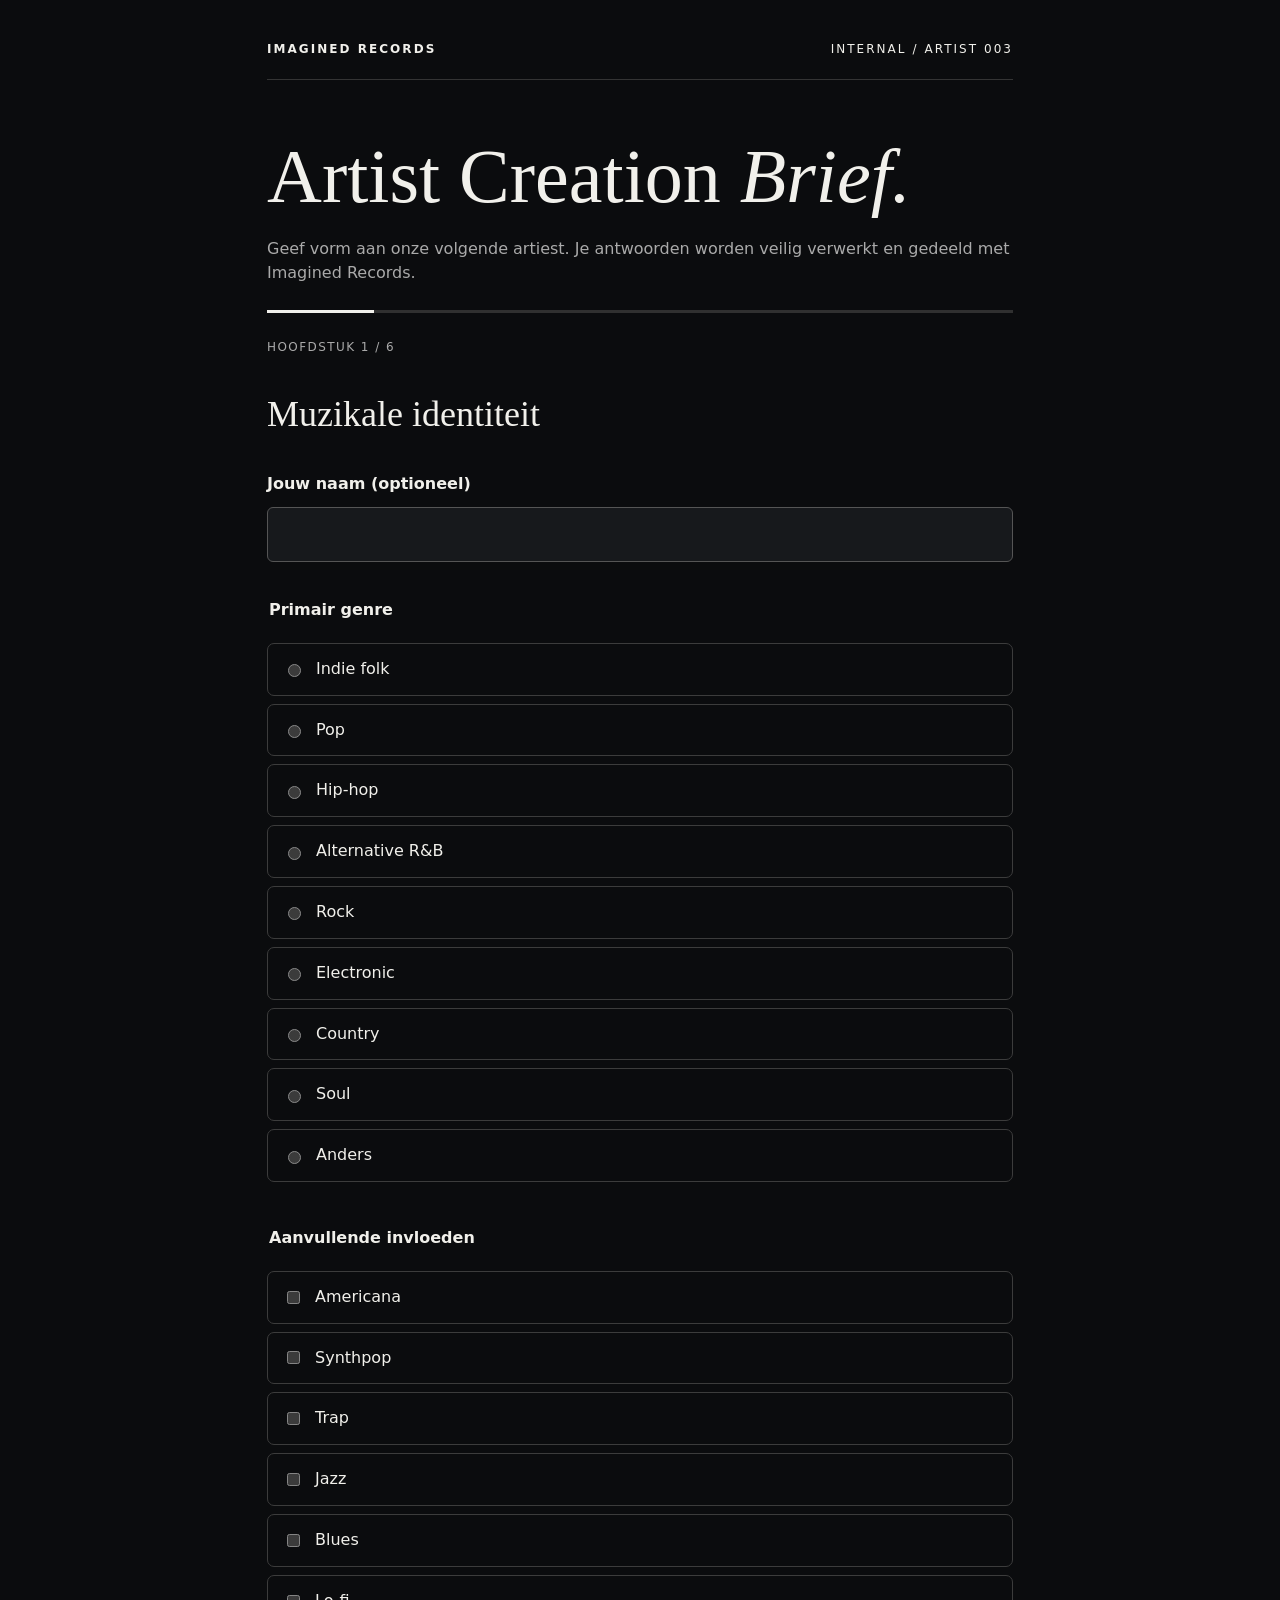
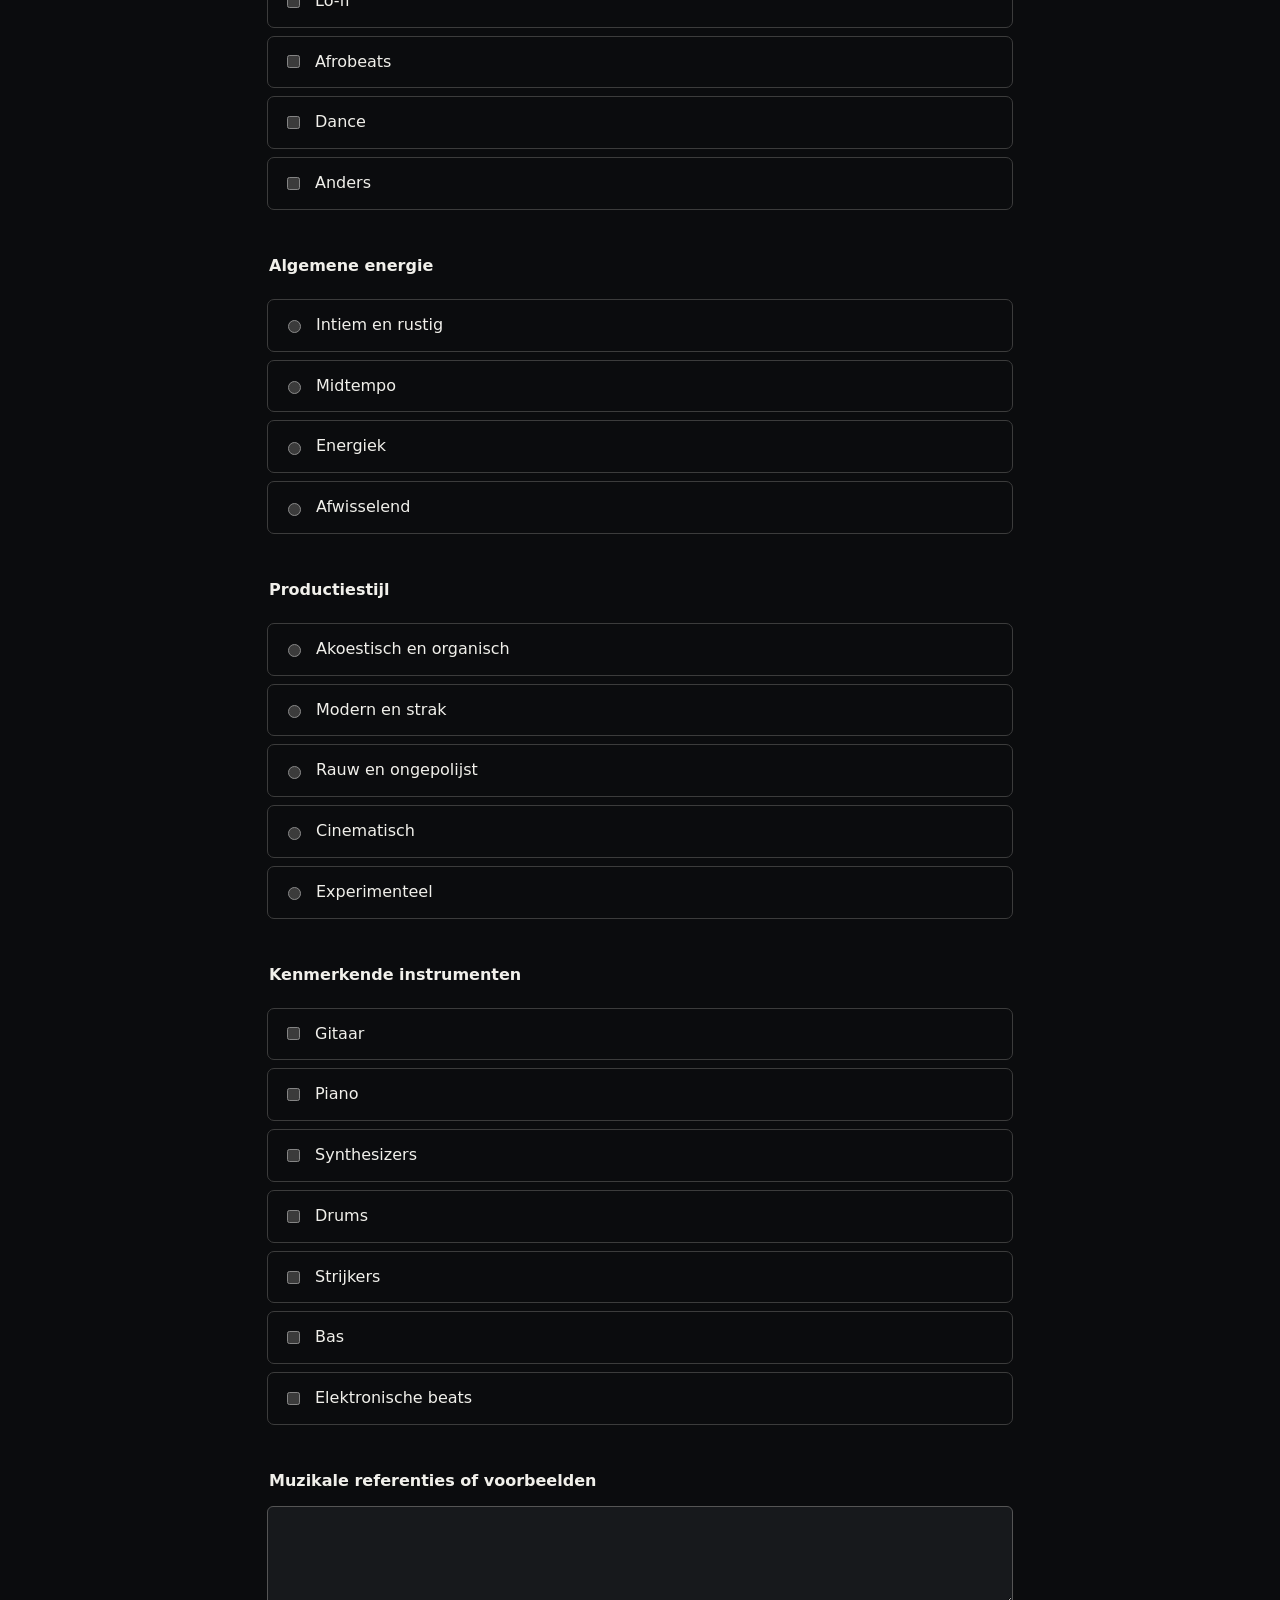
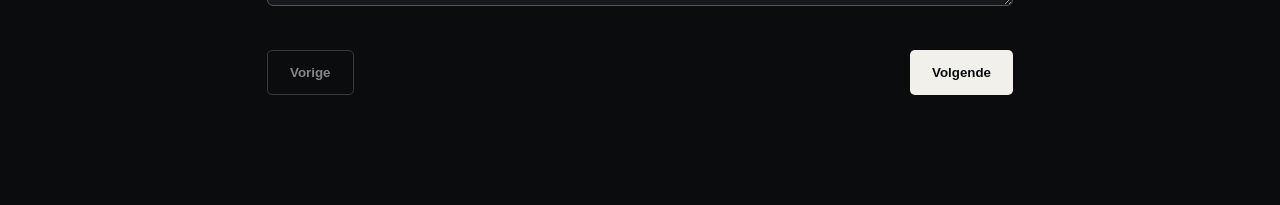
<file: public/internal/artist-brief/index.html>
<!doctype html><html lang="nl"><head><meta charset="utf-8"><meta name="viewport" content="width=device-width,initial-scale=1"><meta name="robots" content="noindex,nofollow"><title>Artist Creation Brief — Imagined Records</title><style>:root{color-scheme:dark}*{box-sizing:border-box}body{margin:0;background:#0b0c0e;color:#f1f0eb;font:16px/1.55 system-ui,sans-serif}main{max-width:790px;margin:auto;padding:40px 22px 90px}header{display:flex;justify-content:space-between;align-items:center;border-bottom:1px solid #343434;padding-bottom:20px;font-size:12px;letter-spacing:.17em}h1,h2{font-family:Georgia,serif;font-weight:400}h1{font-size:clamp(42px,8vw,76px);line-height:1.08;margin:55px 0 20px}h2{font-size:36px}p,.muted{color:#aaa}label{display:block;margin-bottom:10px;font-weight:600}fieldset{border:0;padding:0;margin:28px 0 36px}legend{font-weight:600;margin-bottom:12px}input[type=text],textarea{width:100%;background:#17191c;color:white;border:1px solid #555;border-radius:6px;padding:14px;font:inherit}textarea{min-height:100px}.option{display:flex;align-items:center;gap:12px;padding:13px 15px;border:1px solid #3c3c3c;border-radius:7px;margin:8px 0;cursor:pointer;font-weight:400}.option:has(input:checked){border-color:#f1f0eb;background:#242629}button{background:#f1f0eb;color:#0b0c0e;border:0;border-radius:5px;padding:14px 22px;font-weight:700;cursor:pointer}button.secondary{background:transparent;color:white;border:1px solid #666}button:disabled{opacity:.5;cursor:wait}.actions{display:flex;gap:12px;justify-content:space-between;margin-top:35px}.progress{height:3px;background:#303030;margin-top:24px}.bar{height:100%;background:#f1f0eb;transition:width .2s}.step{color:#aaa;font-size:12px;letter-spacing:.12em;margin-top:25px}#notice{margin-top:20px}small{color:#aaa}@media(max-width:600px){main{padding-top:22px}.actions{flex-wrap:wrap}}</style></head><body><main><header><strong>IMAGINED RECORDS</strong><span>INTERNAL / ARTIST 003</span></header><h1>Artist Creation <em>Brief.</em></h1><p>Geef vorm aan onze volgende artiest. Je antwoorden worden veilig verwerkt en gedeeld met Imagined Records.</p><div class="progress"><div id="bar" class="bar"></div></div><div id="app"></div><p id="notice" role="status"></p></main><script>const sections=[["Muzikale identiteit",[["genre","Primair genre",["Indie folk","Pop","Hip-hop","Alternative R&B","Rock","Electronic","Country","Soul","Anders"]],["subgenre","Aanvullende invloeden",["Americana","Synthpop","Trap","Jazz","Blues","Lo-fi","Afrobeats","Dance","Anders"],"multi"],["tempo","Algemene energie",["Intiem en rustig","Midtempo","Energiek","Afwisselend"]],["sound","Productiestijl",["Akoestisch en organisch","Modern en strak","Rauw en ongepolijst","Cinematisch","Experimenteel"]],["instruments","Kenmerkende instrumenten",["Gitaar","Piano","Synthesizers","Drums","Strijkers","Bas","Elektronische beats"],"multi"],["references","Muzikale referenties of voorbeelden",null]]],["Artiestenpersona",[["identity","Artiestenidentiteit",["Man","Vrouw","Androgyn / genderneutraal","Nog open"]],["age","Leeftijdsindruk",["18–24","25–34","35–44","45+","Tijdloos / onbepaald"]],["origin","Culturele of geografische achtergrond",null],["personality","Karaktereigenschappen",["Mysterieus","Warm","Rebels","Kwetsbaar","Zelfverzekerd","Speels","Introvert","Uitgesproken"],"multi"],["story","Achtergrondverhaal",null],["name","Artiestennaam (indien al bedacht)",null]]],["Stem en performance",[["vocal","Type stem",["Laag en warm","Helder en licht","Rauw en hees","Zacht en luchtig","Krachtig","Rap / gesproken","Mix"]],["delivery","Vocale uitvoering",["Ingetogen","Emotioneel","Technisch en gepolijst","Nonchalant","Intens en expressief"]],["language","Taal",["Engels","Nederlands","Spaans","Meertalig","Anders"]],["accent","Accent of stemkleur",null],["features","Duetten of gastartiesten",["Nee, solo","Soms","Regelmatig","Nog open"]]]],["Tekst en thematiek",[["themes","Belangrijkste thema's",["Liefde","Verlies","Ambitie","Nostalgie","Identiteit","Nachtleven","Hoop","Maatschappij","Vrijheid"],"multi"],["tone","Tekstuele toon",["Poëtisch","Direct en eerlijk","Verhalend","Donker","Optimistisch","Ironisch"]],["explicit","Expliciete teksten",["Nee","Af en toe","Ja, indien passend"]],["narrative","Vertelperspectief",["Ik-persoon","Verhalen over anderen","Afwisselend"]],["message","Wat moet de luisteraar voelen?",null]]],["Visuele identiteit",[["aesthetic","Visuele stijl",["Cinematisch","Minimalistisch","Streetwear","Vintage","High fashion","Natuurlijk","Futuristisch","Donker en mysterieus"]],["palette","Kleurenpalet",["Zwart-wit","Warme aardetinten","Koele tinten","Fel en contrastrijk","Pastel","Nog open"]],["face","Zichtbaarheid gezicht",["Volledig zichtbaar","Gedeeltelijk verborgen","Anoniem / silhouet","Afhankelijk van campagne"]],["setting","Typische omgeving",["Stad","Natuur","Studio","Podium","Thuis","Abstracte wereld"],"multi"],["fashion","Kledingstijl en herkenbare details",null],["visualrefs","Visuele inspiratie / referenties",null]]],["Debuut en ambities",[["first","Eerste release",["Single","EP","Album","Nog open"]],["trackcount","Gewenst aantal nummers",["1","3–5","6–8","9+"]],["audience","Doelgroep",["18–24","25–34","35–44","45+","Breed publiek"],"multi"],["platform","Belangrijkste kanalen",["Spotify","TikTok","Instagram","YouTube","Apple Music"],"multi"],["priority","Belangrijkste succescriterium",["Artistieke kwaliteit","Luisteraarsgroei","Virale aandacht","Sterke merkidentiteit","Commerciële opbrengst"]],["musthave","Wat mag absoluut niet ontbreken?",null],["avoid","Wat moeten we vermijden?",null],["other","Overige opmerkingen",null]]]];const storageKey="ir-artist-brief-draft-v1";let answers={};try{answers=JSON.parse(localStorage.getItem(storageKey)||"{}")}catch{}let step=0;const app=document.getElementById("app");const notice=document.getElementById("notice");function save(){localStorage.setItem(storageKey,JSON.stringify(answers))}function render(){notice.textContent="";document.getElementById("bar").style.width=((step+1)/(sections.length+1)*100)+"%";if(step===sections.length){app.innerHTML='<p class="step">CONTROLE / VERSTUREN</p><h2>Controleer je antwoorden</h2><p>Je kunt teruggaan om antwoorden te wijzigen.</p><div id="summary"></div><div class="actions"><button class="secondary" id="back">Terug</button><button id="submit">Verstuur brief</button></div>';document.getElementById("summary").textContent=sections.flatMap(s=>s[1]).map(q=>q[1]+": "+(Array.isArray(answers[q[0]])?answers[q[0]].join(", "):answers[q[0]]||"—")).join("\n");document.getElementById("summary").style.whiteSpace="pre-line";document.getElementById("back").onclick=()=>{step--;render()};document.getElementById("submit").onclick=submit;return}const section=sections[step];app.innerHTML="";const caption=document.createElement("p");caption.className="step";caption.textContent="HOOFDSTUK "+(step+1)+" / "+sections.length;app.append(caption);const title=document.createElement("h2");title.textContent=section[0];app.append(title);if(step===0){const field=document.createElement("fieldset");field.innerHTML='<label for="respondent">Jouw naam (optioneel)</label><input type="text" id="respondent" maxlength="120">';app.append(field);field.querySelector("input").value=answers.respondent||"";field.querySelector("input").oninput=e=>{answers.respondent=e.target.value;save()}}section[1].forEach(q=>{const field=document.createElement("fieldset");const legend=document.createElement("legend");legend.textContent=q[1];field.append(legend);if(!q[2]){const input=document.createElement("textarea");input.maxLength=1500;input.value=answers[q[0]]||"";input.oninput=e=>{answers[q[0]]=e.target.value;save()};field.append(input)}else{q[2].forEach((option,i)=>{const label=document.createElement("label");label.className="option";const input=document.createElement("input");input.type=q[3]==="multi"?"checkbox":"radio";input.name=q[0];input.value=option;input.checked=q[3]==="multi"?(answers[q[0]]||[]).includes(option):answers[q[0]]===option;input.onchange=()=>{if(q[3]==="multi"){const values=new Set(answers[q[0]]||[]);input.checked?values.add(option):values.delete(option);answers[q[0]]=[...values]}else answers[q[0]]=option;save()};label.append(input,document.createTextNode(option));field.append(label)})}app.append(field)});const actions=document.createElement("div");actions.className="actions";const back=document.createElement("button");back.className="secondary";back.textContent="Vorige";back.disabled=step===0;back.onclick=()=>{step--;render()};const next=document.createElement("button");next.textContent=step===sections.length-1?"Controleer antwoorden":"Volgende";next.onclick=()=>{step++;render();window.scrollTo(0,0)};actions.append(back,next);app.append(actions)}async function submit(){const btn=document.getElementById("submit");btn.disabled=true;notice.textContent="Versturen...";try{const response=await fetch("/api/artist-brief",{method:"POST",headers:{"Content-Type":"application/json"},body:JSON.stringify({respondent:answers.respondent||"",answers})});if(!response.ok)throw Error("Verzenden mislukt ("+response.status+")");localStorage.removeItem(storageKey);app.innerHTML="<h2>Bedankt. Je brief is verstuurd.</h2><p>Imagined Records heeft je inzending ontvangen.</p>";notice.textContent=""}catch(e){notice.textContent=e.message+". Probeer opnieuw.";btn.disabled=false}}render();</script></body></html>
</file>
